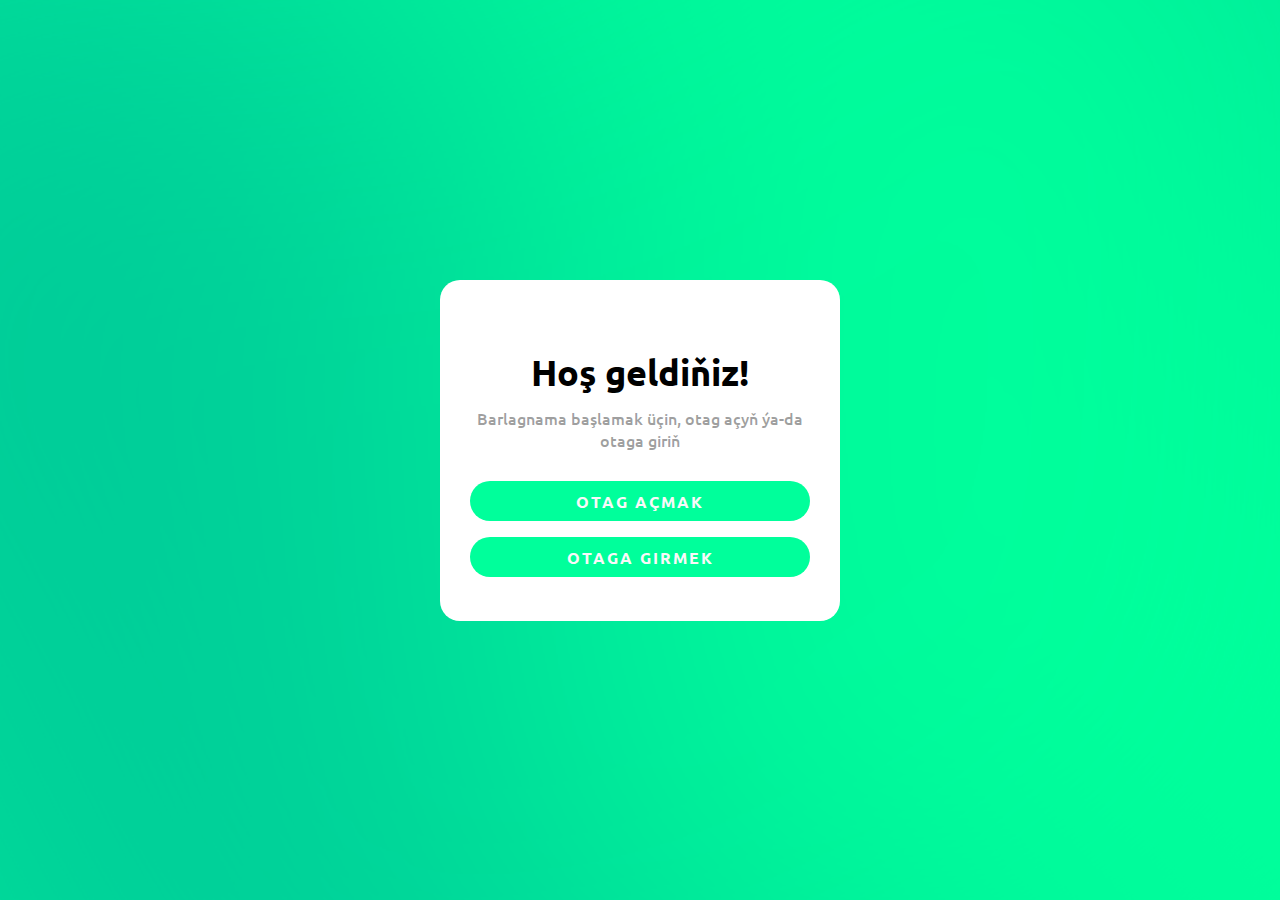
<file: index.html>
<!DOCTYPE html>
<html lang="en">
<head>
    <meta charset="UTF-8">
    <meta http-equiv="X-UA-Compatible" content="IE=edge">
    <meta name="viewport" content="width=device-width, initial-scale=1.0">
    <link rel="stylesheet" href="styles.css">
    <title>Barlagnama</title>
</head>
<body>
    
    <div class="login-card">
        <h2>Hoş geldiňiz!</h2>
        <h3>Barlagnama başlamak üçin, otag açyň ýa-da otaga giriň</h3>

        <form class="login-form">
            <a href="#">OTAG AÇMAK</a>
            <a href="giris.html">OTAGA GIRMEK</a>
        </form>
    </div>
</body>
</html>
</file>
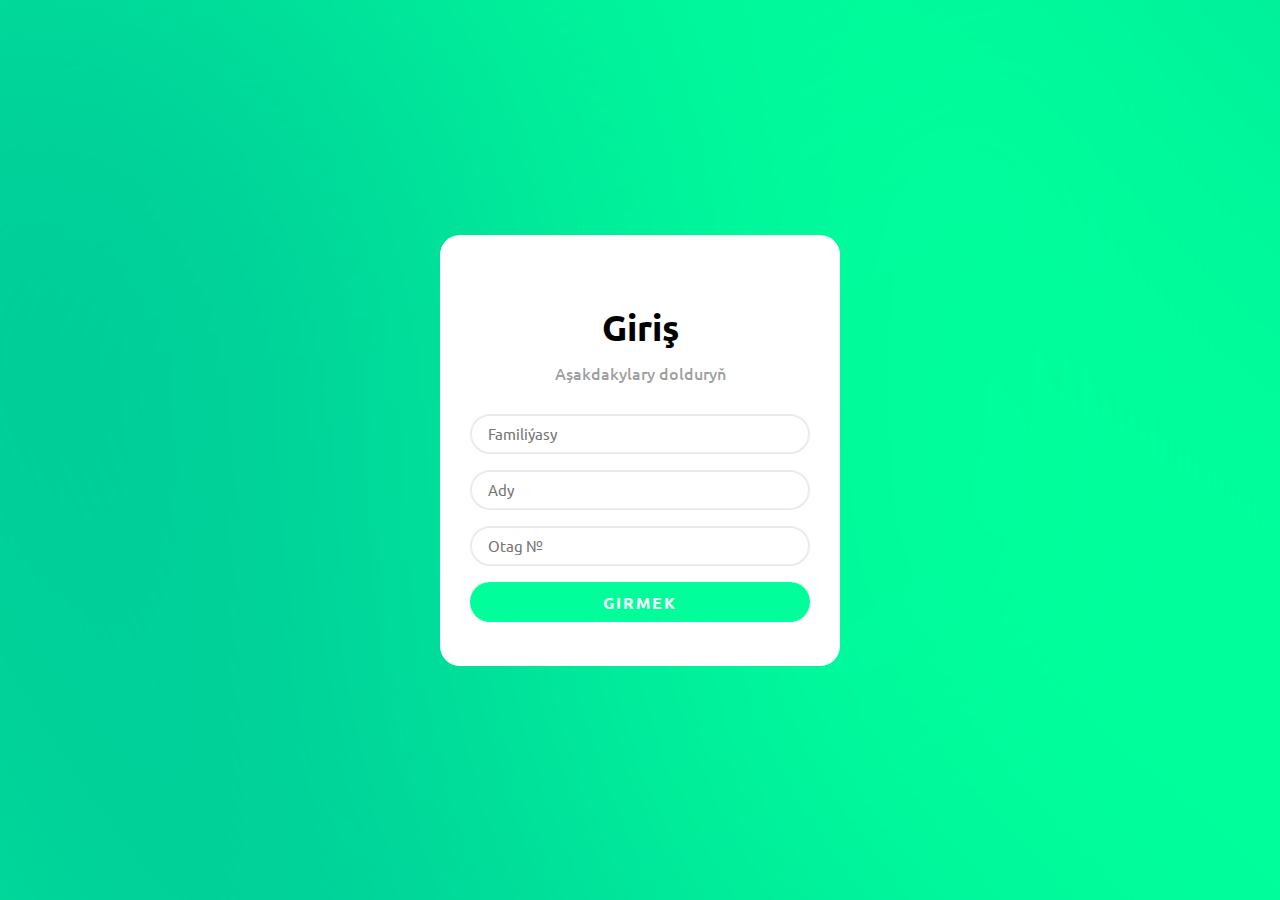
<file: giris.html>
<!DOCTYPE html>
<html lang="en">
<head>
    <meta charset="UTF-8">
    <meta http-equiv="X-UA-Compatible" content="IE=edge">
    <meta name="viewport" content="width=device-width, initial-scale=1.0">
    <link rel="stylesheet" href="styles.css">
    <title>Barlagnama - Giriş</title>
</head>
<body>
    
    <div class="login-card">
        <h2>Giriş</h2>
        <h3>Aşakdakylary dolduryň</h3>

        <form class="login-form">
            <input type="text" placeholder="Familiýasy">
            <input type="text" placeholder="Ady">
            <input type="text" placeholder="Otag №">
            <a href="">GIRMEK</a>
        </form>
    </div>
</body>
</html>
</file>
<file: styles.css>
@import url('https://fonts.googleapis.com/css2?family=Ubuntu:wght@300;400;500;700&display=swap');

*{
    box-sizing: border-box;
}

html, body, .wrapper{
    height: 100%;
}

body{
    display: grid;
    place-items: center;
    margin: 0;
    padding: 0 24px;
    background-image: url("background.svg");
    background-repeat: no-repeat;
    background-size: cover;
    font-family: "Ubuntu";
    color: #000;
    animation: rotate 6s infinite alternate linear;
}

.login-card{
    position: relative;
    z-index: 3;
    width: 100%;
    margin: 0 20px;
    padding: 70px 30px 44px;
    border-radius: 1.25rem;
    background: #fff;
    text-align: center;
}

.login-card > h2{
    font-size: 36px;
    font-weight: 600;
    margin: 0 0 12px;
}

.login-card > h3{
    color: rgba(0, 0, 0, 0.38);
    margin: 0 0 30px;
    font-weight: 500;
    font-size: 1rem;
}

.login-form{
    width: 100%;
    margin: 0;
    display: grid;
    gap: 16px;
}

.login-form > input, .login-form > a{
    width: 100%;
    height: 40px;
}

.login-form > input {
    border: 2px solid #ebebeb;
    font-family: inherit;
    font-size: 15px;
    padding: 0 16px;
    border-radius: 1.25rem;
    transition: all 0.375s;
    outline: none;
}

.login-form > input:hover{
    border: 2px solid #00ff9b;
}

a {
  cursor: pointer;
    width: 100%;
    padding: 0 16px;
    border-radius: 1.25rem;
    background: #00ff9b;
    color: #f9f9f9;
    border: 0;
    font-family: inherit;
    font-size: 1rem;
    font-weight: 600;
    text-align: center;
    letter-spacing: 2px;
    transition: all 0.500s;
    text-decoration: none;
    height: 40px;
    padding-top: 10px;
}

a:hover {
  background: #00CC99;
}

@keyframes rotate{
    100%{
        background-position: 15% 50%;
    }
}

@media (width >= 500px){
    body{
        padding: 0;
    }
    .login-card{
        margin: 0;
        width: 400px;
    }
}
</file>
